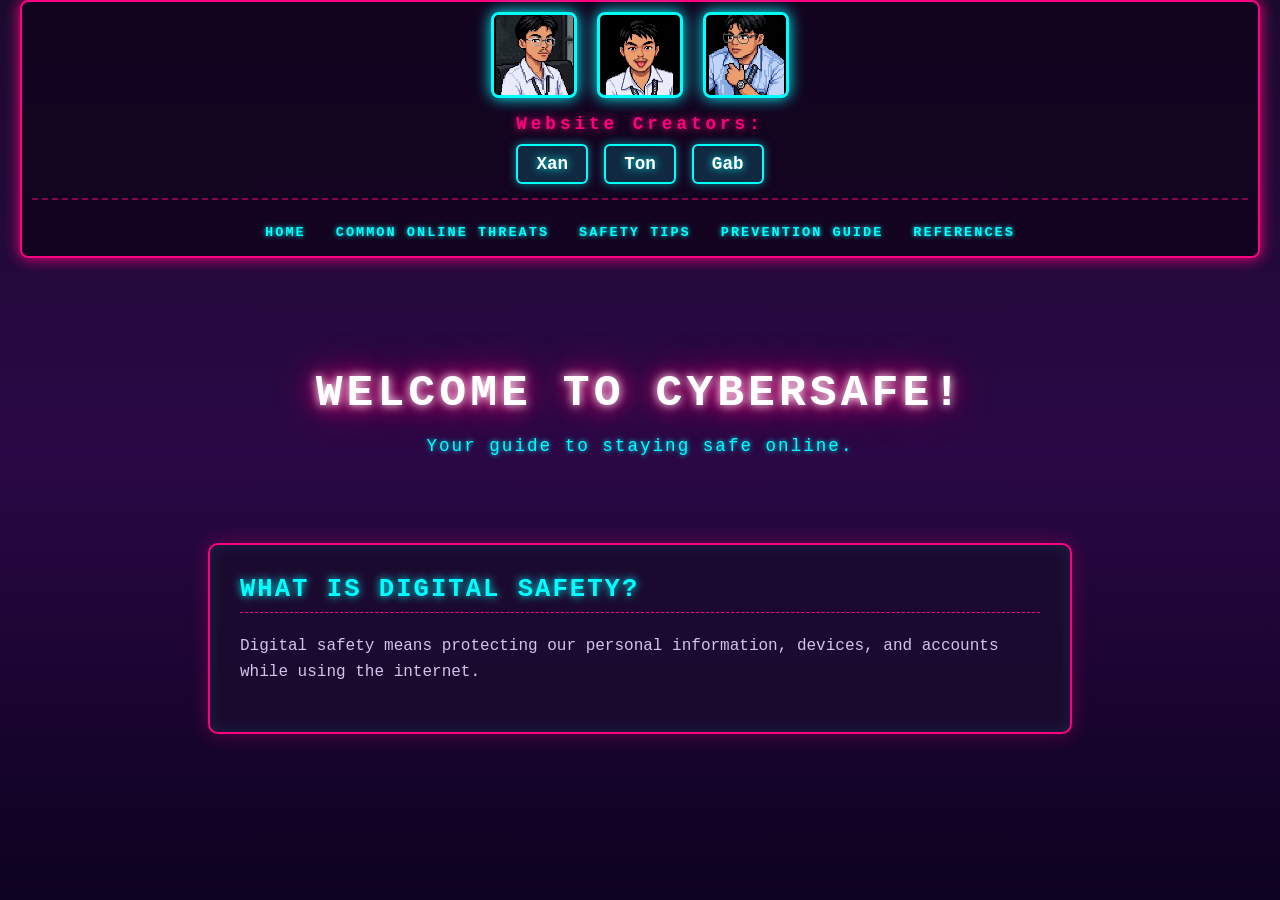
<file: indix.html>
<!DOCTYPE html>
<html lang="en">
<head>
    <meta charset="UTF-8">
    <meta name="viewport" content="width=device-width, initial-scale=1.0">
    <title>CyberSafe - Home</title>
    <link rel="stylesheet" href="designhehe.css">
</head>
<body>

    <!-- Navigation Bar Menu -->
    <nav>
        <div class="nav-avatars">
        <img src="avatar1.jpg" alt="Xan" class="pixel-avatar" title="Xan">
        <img src="avatar2.jpg" alt="Ton" class="pixel-avatar" title="Ton">
        <img src="avatar3.jpg" alt="Gab" class="pixel-avatar" title="Gab">
    </div>

    <!-- Names -->
    <div class="website-creators">
        <span class="creators-title">Website Creators:</span>
        <div class="names-list">
            <span class="creator-name">Xan</span>
            <span class="creator-name">Ton</span>
            <span class="creator-name">Gab</span>
        </div>
    </div>
        <ul>
            <li><a href="indix.html">Home</a></li>
            <li><a href="threats.html">Common Online Threats</a></li>
            <li><a href="safety-tips.html">Safety Tips</a></li>
            <li><a href="prevention.html">Prevention Guide</a></li>
            <li><a href="references.html">References</a></li>
        </ul>
    </nav>

    <!-- Main Content for Home -->
    <header id="home">
        <h1>Welcome to CyberSafe!</h1>
        <p>Your guide to staying safe online.</p>
    </header>

    <section>
        <h2>What is Digital Safety?</h2>
        <p>
            Digital safety means protecting our personal
            information, devices, and accounts while using
            the internet.
        </p>
    </section>

</body>
</html>
</file>
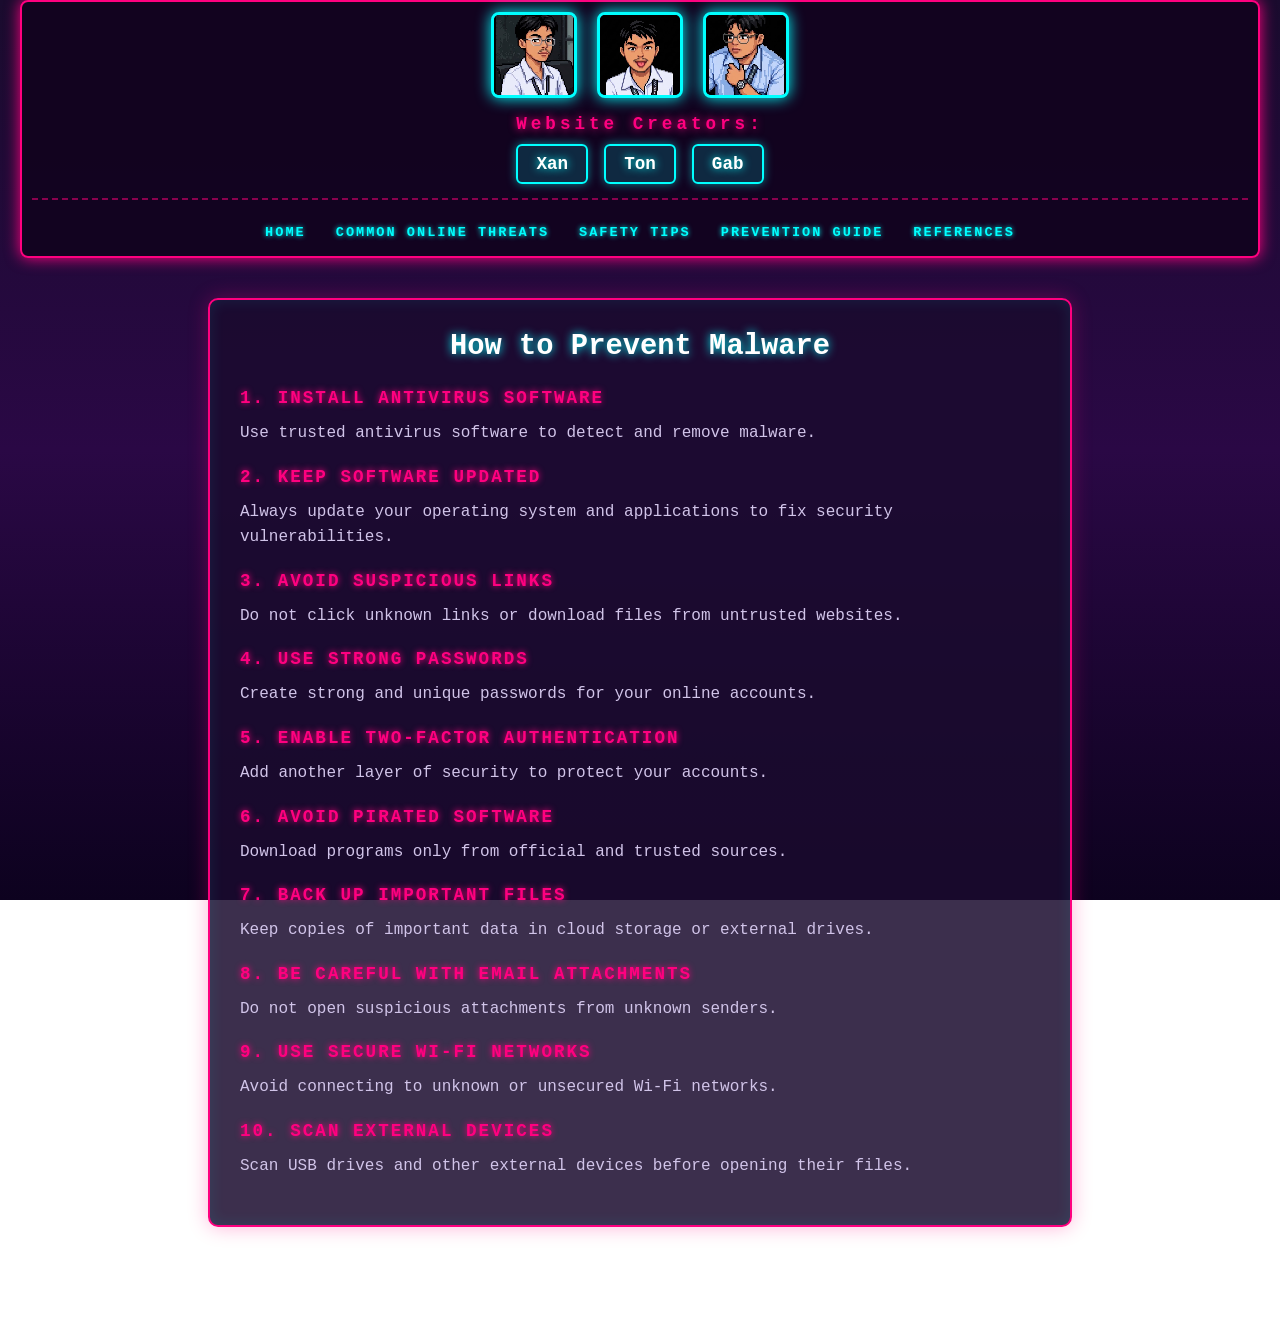
<file: prevention.html>
<!DOCTYPE html>
<html lang="en">
<head>
    <meta charset="UTF-8">
    <meta name="viewport" content="width=device-width, initial-scale=1.0">
    <title>CyberSafe - Prevention Guide</title>
    <link rel="stylesheet" href="designhehe.css">
</head>
<body>

    <nav>
        <div class="nav-avatars">
        <img src="avatar1.jpg" alt="Xan" class="pixel-avatar" title="Xan">
        <img src="avatar2.jpg" alt="Ton" class="pixel-avatar" title="Ton">
        <img src="avatar3.jpg" alt="Gab" class="pixel-avatar" title="Gab">
    </div>

    <!-- Names -->
    <div class="website-creators">
        <span class="creators-title">Website Creators:</span>
        <div class="names-list">
            <span class="creator-name">Xan</span>
            <span class="creator-name">Ton</span>
            <span class="creator-name">Gab</span>
        </div>
    </div>
        <ul>
            <li><a href="indix.html">Home</a></li>
            <li><a href="threats.html">Common Online Threats</a></li>
            <li><a href="safety-tips.html">Safety Tips</a></li>
            <li><a href="prevention.html">Prevention Guide</a></li>
            <li><a href="references.html">References</a></li>
        </ul>
    </nav>

    <section id="prevention">
        <h1>How to Prevent Malware</h1>

        <h2>1. Install Antivirus Software</h2>
        <p>Use trusted antivirus software to detect and remove malware.</p>

        <h2>2. Keep Software Updated</h2>
        <p>Always update your operating system and applications to fix security vulnerabilities.</p>

        <h2>3. Avoid Suspicious Links</h2>
        <p>Do not click unknown links or download files from untrusted websites.</p>

        <h2>4. Use Strong Passwords</h2>
        <p>Create strong and unique passwords for your online accounts.</p>

        <h2>5. Enable Two-Factor Authentication</h2>
        <p>Add another layer of security to protect your accounts.</p>

        <h2>6. Avoid Pirated Software</h2>
        <p>Download programs only from official and trusted sources.</p>

        <h2>7. Back Up Important Files</h2>
        <p>Keep copies of important data in cloud storage or external drives.</p>

        <h2>8. Be Careful with Email Attachments</h2>
        <p>Do not open suspicious attachments from unknown senders.</p>

        <h2>9. Use Secure Wi-Fi Networks</h2>
        <p>Avoid connecting to unknown or unsecured Wi-Fi networks.</p>

        <h2>10. Scan External Devices</h2>
        <p>Scan USB drives and other external devices before opening their files.</p>
    </section>

</body>
</html>
</file>
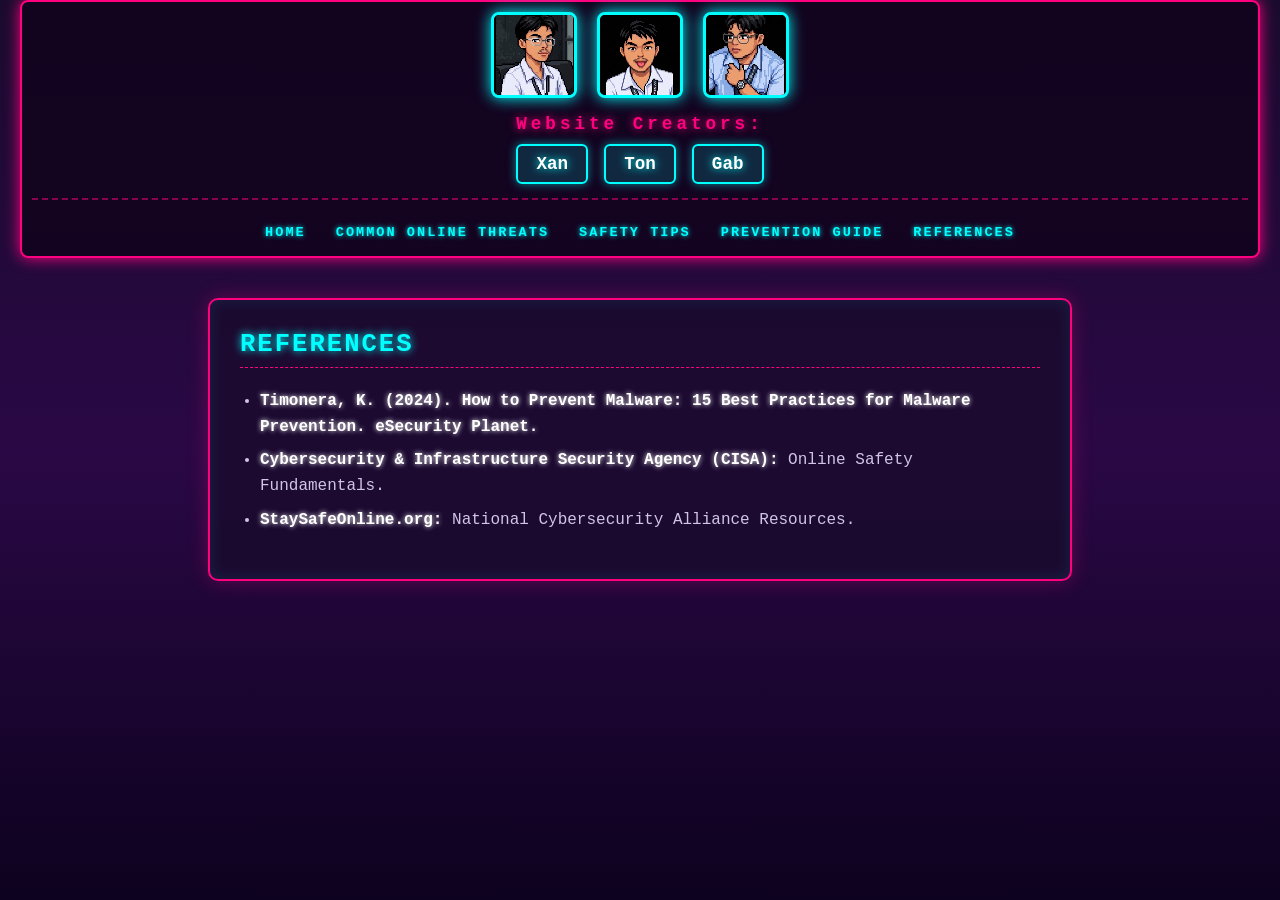
<file: references.html>
<!DOCTYPE html>
<html lang="en">
<head>
    <meta charset="UTF-8">
    <meta name="viewport" content="width=device-width, initial-scale=1.0">
    <title>CyberSafe - References</title>
    <link rel="stylesheet" href="designhehe.css">
</head>
<body>

    <nav>
        <div class="nav-avatars">
        <img src="avatar1.jpg" alt="Xan" class="pixel-avatar" title="Xan">
        <img src="avatar2.jpg" alt="Ton" class="pixel-avatar" title="Ton">
        <img src="avatar3.jpg" alt="Gab" class="pixel-avatar" title="Gab">
    </div>

    <!--Names -->
    <div class="website-creators">
        <span class="creators-title">Website Creators:</span>
        <div class="names-list">
            <span class="creator-name">Xan</span>
            <span class="creator-name">Ton</span>
            <span class="creator-name">Gab</span>
        </div>
    </div>
        <ul>
            <li><a href="indix.html">Home</a></li>
            <li><a href="threats.html">Common Online Threats</a></li>
            <li><a href="safety-tips.html">Safety Tips</a></li>
            <li><a href="prevention.html">Prevention Guide</a></li>
            <li><a href="references.html">References</a></li>
        </ul>
    </nav>

    <section id="references">
        <h2>References</h2>
        <ul>
            <li><strong>Timonera, K. (2024). How to Prevent Malware: 15 Best Practices for Malware Prevention. eSecurity Planet.</strong></li>
            <li><strong>Cybersecurity & Infrastructure Security Agency (CISA):</strong> Online Safety Fundamentals.</li>
            <li><strong>StaySafeOnline.org:</strong> National Cybersecurity Alliance Resources.</li>
        </ul>
    </section>

</body>
</html>
</file>
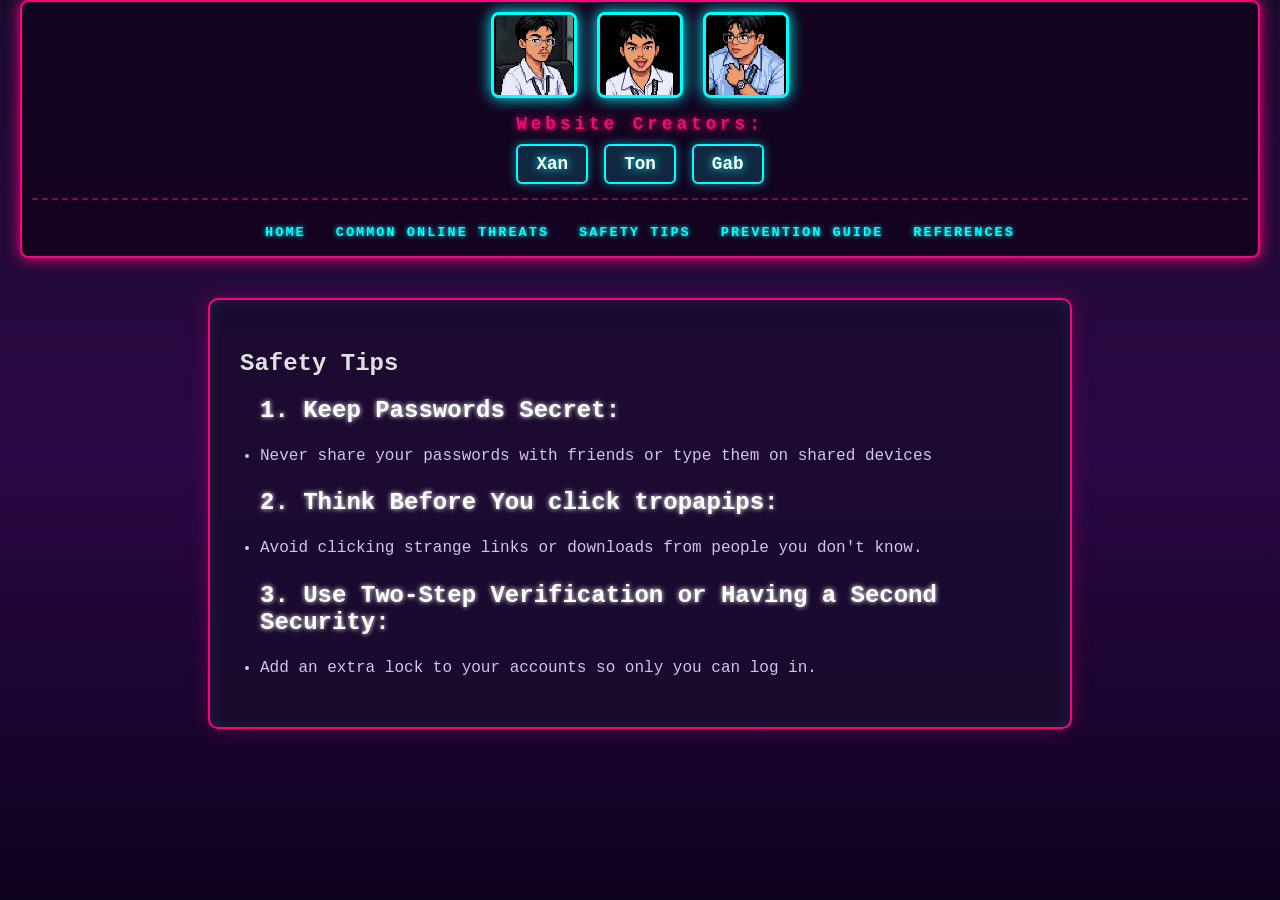
<file: safety-tips.html>
<!DOCTYPE html>
<html lang="en">
<head>
    <meta charset="UTF-8">
    <meta name="viewport" content="width=device-width, initial-scale=1.0">
    <title>CyberSafe - Safety Tips</title>
    <link rel="stylesheet" href="designhehe.css">
</head>
<body>

    <nav>
        <div class="nav-avatars">
        <img src="avatar1.jpg" alt="Xan" class="pixel-avatar" title="Xan">
        <img src="avatar2.jpg" alt="Ton" class="pixel-avatar" title="Ton">
        <img src="avatar3.jpg" alt="Gab" class="pixel-avatar" title="Gab">
    </div>

    <!--Names -->
    <div class="website-creators">
        <span class="creators-title">Website Creators:</span>
        <div class="names-list">
            <span class="creator-name">Xan</span>
            <span class="creator-name">Ton</span>
            <span class="creator-name">Gab</span>
        </div>
    </div>
        <ul>
            <li><a href="indix.html">Home</a></li>
            <li><a href="threats.html">Common Online Threats</a></li>
            <li><a href="safety-tips.html">Safety Tips</a></li>
            <li><a href="prevention.html">Prevention Guide</a></li>
            <li><a href="references.html">References</a></li>
        </ul>
    </nav>

    <section id="safety-tips">
        <h1>Safety Tips</h1>
        <ul>
            <h1><strong> 1. Keep Passwords Secret:</strong></h1>
            <li> Never share your passwords with friends or type them on shared devices</li>
            <h1><strong>2. Think Before You click tropapips:</strong></h1>
            <li>Avoid clicking strange links or downloads from people you don't know.</li>
            <h1><strong> 3. Use Two-Step Verification or Having a Second Security:</strong></h1> 
            <li>Add an extra lock to your accounts so only you can log in.</li>
        </ul>
    </section>

</body>
</html>
</file>
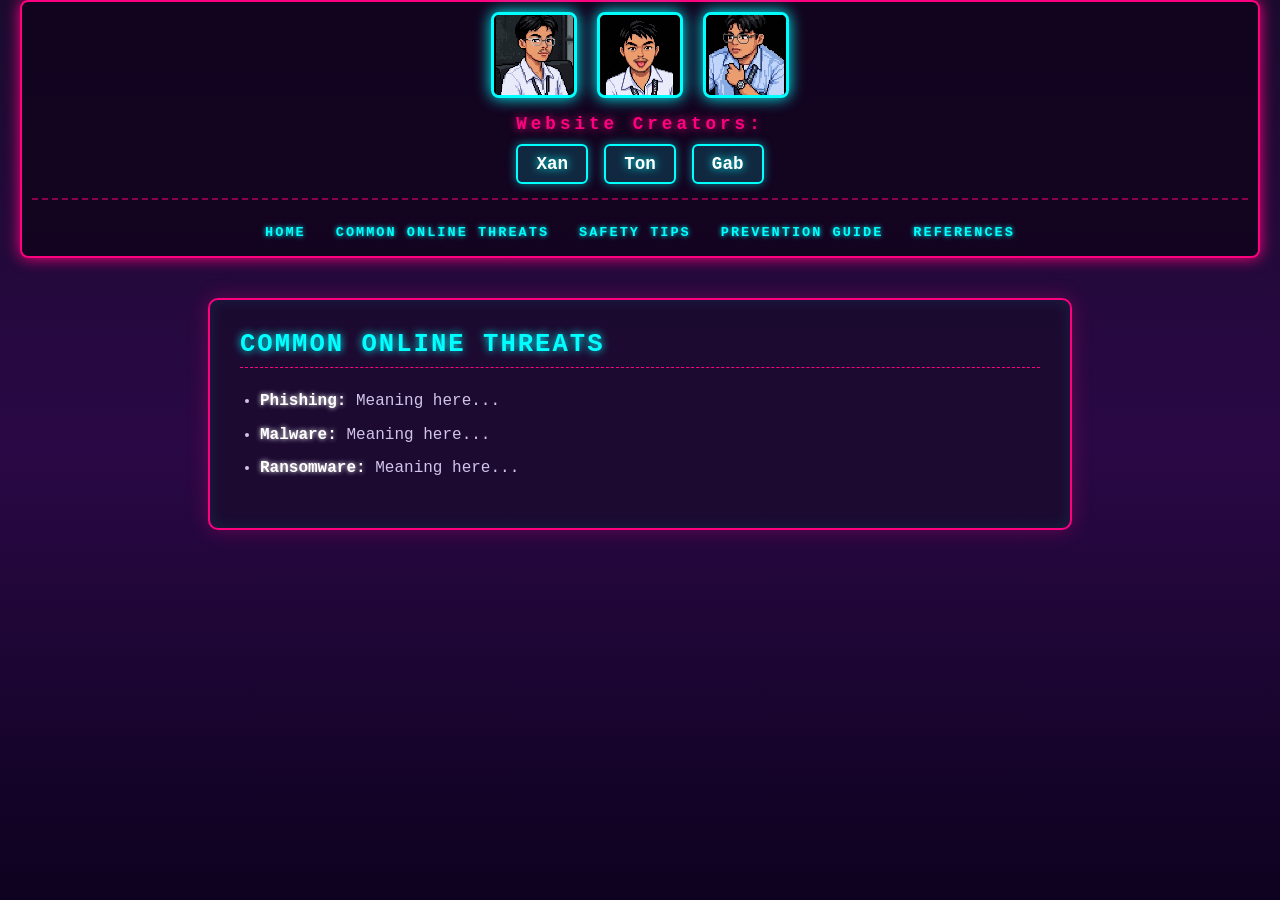
<file: threats.html>
<!DOCTYPE html>
<html lang="en">
<head>
    <meta charset="UTF-8">
    <meta name="viewport" content="width=device-width, initial-scale=1.0">
    <title>CyberSafe - Threats</title>
    <link rel="stylesheet" href="designhehe.css">
</head>
<body>

    <nav>
        <div class="nav-avatars">
        <img src="avatar1.jpg" alt="Xan" class="pixel-avatar" title="Xan">
        <img src="avatar2.jpg" alt="Ton" class="pixel-avatar" title="Ton">
        <img src="avatar3.jpg" alt="Gab" class="pixel-avatar" title="Gab">
    </div>

    <!--Names -->
    <div class="website-creators">
        <span class="creators-title">Website Creators:</span>
        <div class="names-list">
            <span class="creator-name">Xan</span>
            <span class="creator-name">Ton</span>
            <span class="creator-name">Gab</span>
        </div>
    </div>
        <ul>
            <li><a href="indix.html">Home</a></li>
            <li><a href="threats.html">Common Online Threats</a></li>
            <li><a href="safety-tips.html">Safety Tips</a></li>
            <li><a href="prevention.html">Prevention Guide</a></li>
            <li><a href="references.html">References</a></li>
        </ul>
    </nav>

    <section id="threats">
        <h2>Common Online Threats</h2>
        <ul>
            <li><strong> Phishing: </strong> Meaning here... </li>
            <li><strong> Malware: </strong> Meaning here...</li>
            <li><strong> Ransomware: </strong> Meaning here...</li>
        </ul>
    </section>

</body>
</html>
</file>
<file: designhehe.css>
html {
scroll-behavior: smooth;
scroll-padding-top: 90px;
}

body {
margin: 0;
padding: 0 20px 60px 20px;
font-family: 'Courier New', Courier, monospace;
background: linear-gradient(180deg, #1a0b2e 0%, #2a0845 50%, #0d021f 100%);
color: #e0e0e0;
background-attachment: fixed;
}

/* ---  NAV BAR --- */
nav {
position: sticky;
top: 0;
background: rgba(18, 4, 31, 0.95);
border: 2px solid #ff007f;
border-radius: 8px;
box-shadow: 0 0 15px #ff007f;
z-index: 1000;
padding: 10px;
margin-bottom: 40px;
}

nav ul {
list-style: none;
display: flex;
justify-content: center;
flex-wrap: wrap;
margin: 0;
padding: 0;
}

nav li {
margin: 5px 15px;
}

nav a {
color: #00ffff;
text-decoration: none;
font-weight: bold;
text-transform: uppercase;
font-size: 0.85rem;
letter-spacing: 2px;
text-shadow: 0 0 5px #00ffff;
transition: 0.3s ease;
}

nav a:hover {
color: #ff007f;
text-shadow: 0 0 10px #ff007f, 0 0 20px #ff007f;
}

/* --- HEADER --- */
#home {
text-align: center;
padding: 40px 0;
}

#home h1 {
color: #fff;
font-size: 2.8rem;
text-transform: uppercase;
letter-spacing: 4px;
text-shadow: 0 0 10px #fff, 0 0 20px #ff007f, 0 0 40px #ff007f;
margin-bottom: 10px;
}

#home p {
color: #00ffff;
font-size: 1.1rem;
letter-spacing: 2px;
text-shadow: 0 0 5px #00ffff;
}

/* --- CONTENTS / SECTIONS --- */
section {
max-width: 800px;
margin: 30px auto;
padding: 30px;
background: rgba(26, 11, 46, 0.85);
border: 2px solid #ff007f;
border-radius: 10px;
box-shadow: 0 0 20px rgba(255, 0, 127, 0.3), inset 0 0 15px rgba(0, 255, 255, 0.1);
}

section h2 {
color: #00ffff;
font-size: 1.6rem;
text-transform: uppercase;
letter-spacing: 2px;
text-shadow: 0 0 8px #00ffff;
border-bottom: 1px dashed #ff007f;
padding-bottom: 8px;
margin-top: 0;
}

section p, section li {
font-size: 1rem;
line-height: 1.6;
color: #d1c4e9;
}

section ul {
padding-left: 20px;
}

section li {
margin-bottom: 8px;
}

/* --- PREVENTION GUIDES  --- */
#prevention h1 {
color: #fff;
font-size: 1.8rem;
text-align: center;
text-shadow: 0 0 10px #00ffff;
margin-top: 0;
margin-bottom: 25px;
}

#prevention h2 {
font-size: 1.1rem;
color: #ff007f;
text-shadow: 0 0 6px #ff007f;
border-bottom: none;
margin-top: 20px;
margin-bottom: 5px;
}

#prevention p {
margin-top: 0;
margin-bottom: 15px;
}

strong {
color: #fff;
text-shadow: 0 0 5px #fff;
}

.pixel-avatar {
width: 80px;
height: 80px;
image-rendering: -moz-crisp-edges;
image-rendering: -webkit-optimize-contrast;
image-rendering: crisp-edges;
image-rendering: pixelated;
border: 3px solid #00ffff;
border-radius: 8px;
box-shadow: 0 0 15px #00ffff;
background-color: #000000;
object-fit: cover;
}

.nav-avatars {
display: flex;
justify-content: center;
align-items: center;
gap: 20px;
margin-bottom: 16px;
}

.creators-title {
display: block;
font-size: 1.1rem;
letter-spacing: 4px;
color: #ff007f;
text-shadow: 0 0 8px #ff007f;
margin-bottom: 10px;
font-weight: bold;
}

.creator-name {
font-size: 1.1rem;
padding: 8px 18px;
font-weight: bold;
color: #ffffff;
text-shadow: 0 0 8px #00ffff;
background-color: rgba(0, 255, 255, 0.15);
border: 2px solid #00ffff;
border-radius: 6px;
box-shadow: 0 0 10px rgba(0, 255, 255, 0.5);
}

.names-list {
display: flex;
justify-content: center;
align-items: center;
gap: 16px;
flex-wrap: wrap;
}

.website-creators {
text-align: center;
margin-bottom: 18px;
padding-bottom: 14px;
border-bottom: 2px dashed rgba(255, 0, 127, 0.5);
}
</file>
